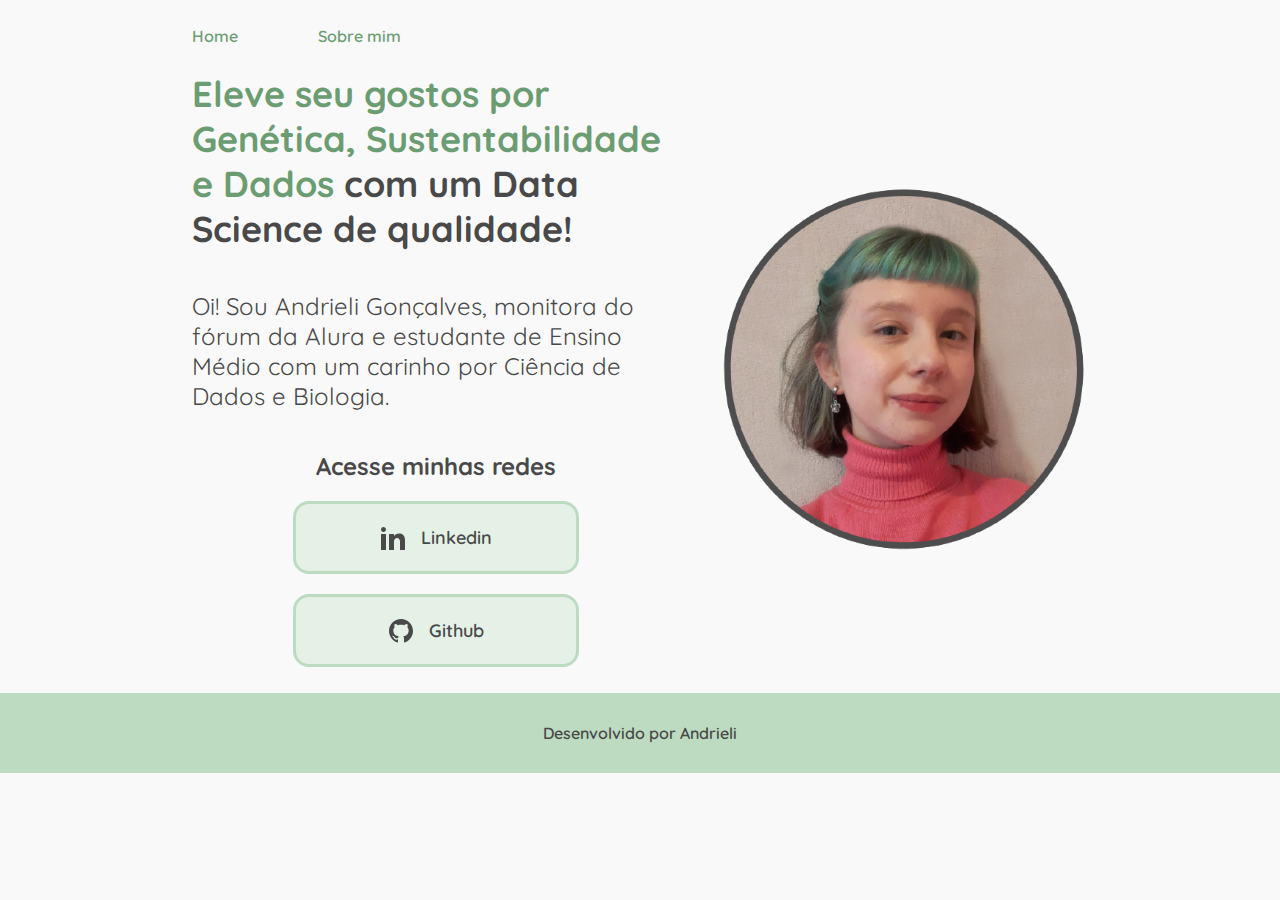
<file: index.html>
<!DOCTYPE html>
<html lang="pt-br">
<head>
    <meta charset="UTF-8">
    <meta http-equiv="X-UA-Compatible" content="IE=edge">
    <meta name="viewport" content="width=device-width, initial-scale=1.0">
    <title>Portfólio</title>
    <link rel="stylesheet" href="assets/styles/style.css">
</head>
<body>
    <header class="cabecalho">
        <nav class="cabecalho__menu">
            <a class="cabecalho__menu__link" href="#">Home</a>
            <a class="cabecalho__menu__link" href="sobre_min.html">Sobre mim</a>
        </nav>
    </header>
    <main class="apresentacao">
        <section class="apresentacao__conteudo">
            <h1 class="apresentacao__conteudo__titulo">
                <span class="titulo-destaque">Eleve seu gostos por Genética, Sustentabilidade e Dados </span> com um Data Science de qualidade!
            </h1>
            <p class="apresentacao__conteudo__paragrafo">
                Oi! Sou Andrieli Gonçalves, monitora do fórum da Alura e estudante de Ensino Médio com um carinho por Ciência de Dados e Biologia.
            </p>
            <div class="apresentacao__links">
                <h2 class="apresentacao__links__subtitulo">Acesse minhas redes</h2>
                <a class="apresentacao__links__link" href="https://www.linkedin.com/in/andrieli-luci/">
                    <img class="apresentacao__links__icon" src="assets/img/icone-linkedin.svg" alt="ícone do Linkedin na coloração preta.">
                    Linkedin</a>
                    <a class="apresentacao__links__link" href="https://github.com/strawndri">
                        <img class="apresentacao__links__icon" src="assets/img/icone-github.svg" alt="ícone do Github na coloração preta.">
                        Github</a>
                    </div>
                </section>
                <img class="apresentacao__imagem" src="assets/img/andrieli.png" alt="Início da transcrição. Imagem arredonda de Andrieli Gonçalves. Fim da transcrição.">
            </main>
            <footer class="rodape">
                <p>Desenvolvido por Andrieli</p>
            </footer>
        </body>
        </html>
</file>
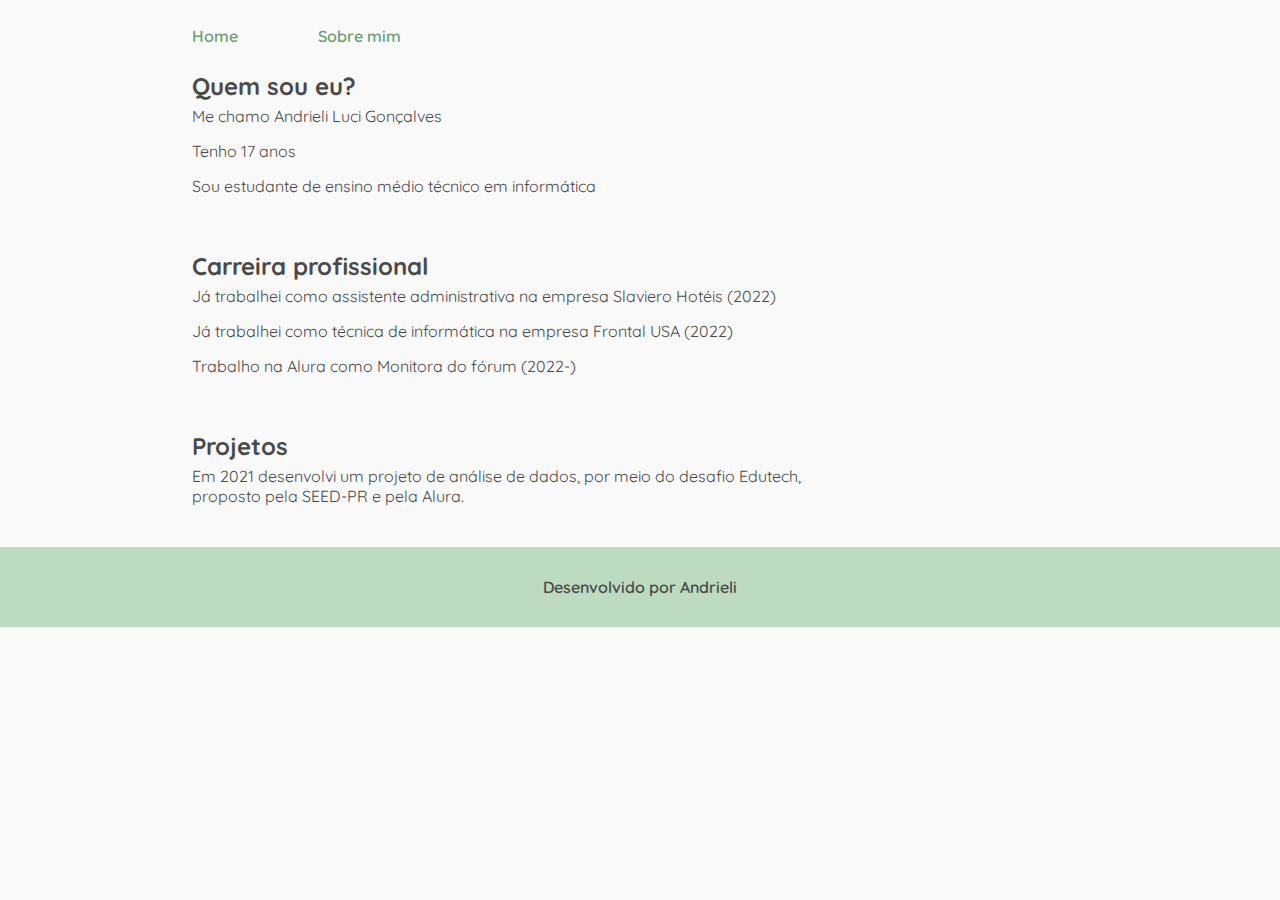
<file: about.html>
<!DOCTYPE html>
<html lang="pt-br">
<head>
    <meta charset="UTF-8">
    <meta http-equiv="X-UA-Compatible" content="IE=edge">
    <meta name="viewport" content="width=device-width, initial-scale=1.0">
    <title>Portfólio</title>
    <link rel="stylesheet" href="assets/styles/style.css">
</head>
<body>
    <header class="cabecalho">
        <nav class="cabecalho__menu">
            <a class="cabecalho__menu__link" href="index.html">Home</a>
            <a class="cabecalho__menu__link" href="sobre_min.html">Sobre mim</a>
        </nav>
    </header>
    <main class="sobre-mim">
        <section class="sobre-mim__conteudo">
            <div class="sobre-mim__conteudo__seção">
                <h2>Quem sou eu?</h2>
                <ul>
                    <li>Me chamo Andrieli Luci Gonçalves</li>
                    <li>Tenho 17 anos</li>
                    <li>Sou estudante de ensino médio técnico em informática</li>
                </ul>
            </div>
            <div class="sobre-mim__conteudo__seção">
                <h2>Carreira profissional</h2>
                <ul>
                    <li>Já trabalhei como assistente administrativa na empresa Slaviero Hotéis (2022)</li>
                    <li>Já trabalhei como técnica de informática na empresa Frontal USA (2022)</li>
                    <li>Trabalho na Alura como Monitora do fórum (2022-)</li>
                </ul>
            </div>
            <div class="sobre-mim__conteudo__seção">
                <h2>Projetos</h2>
                <ul>
                    <li>Em 2021 desenvolvi um projeto de análise de dados, por meio do desafio Edutech, proposto pela SEED-PR e pela Alura.</li>
                </ul>
            </div>
        </section>
        <!-- <img class="apresentacao__imagem" src="assets/img/andrieli.png" alt="Início da transcrição. Imagem arredonda de Andrieli Gonçalves. Fim da transcrição."> -->
    </main>
    <footer class="rodape">
        <p>Desenvolvido por Andrieli</p>
    </footer>
</body>
</html>
</file>
<file: assets/styles/style.css>
@import url('https://fonts.googleapis.com/css2?family=Quicksand:wght@300;400;500;600;700&display=swap');

:root {
    --background: #f9f9f9;
    --text: #494949;
    --primary: #bddbc1;
}

* {
    margin: 0;
    padding: 0;
}

body {
    /* height: 100vh; */
    box-sizing: border-box;
    background-color: var(--background);
    color: var(--text);
    font-family: 'Quicksand', sans-serif;
}

.cabecalho {
    padding: 2% 0% 0% 15%;
}

.cabecalho__menu {
    display: flex;
    gap: 80px;
}

.cabecalho__menu__link {
    color: #6c9d72;
    font-weight: 600;
    text-decoration: none;
}

.apresentacao, .sobre-mim {
    margin: 2% 15%;
    display: flex;
    align-items: center;
    justify-content: space-between;
    gap: 40px;
}

.apresentacao__conteudo, .sobre-mim__conteudo {
    display: flex;
    flex-direction: column;
    gap: 40px;
    width: 615px;
}

.sobre-mim__conteudo ul {
    list-style: none;
}

.sobre-mim__conteudo li {
    margin: 5px 0 15px 0 ;
}

.apresentacao__conteudo__titulo {
    font-size: 36px;
}

.titulo-destaque {
    color: #6c9d72;
}

.apresentacao__conteudo__paragrafo {
    font-size: 24px;
}

.apresentacao__links {
    display: flex;
    flex-direction: column;
    align-items: center;
    justify-content: space-between;
    gap: 20px;
}

.apresentacao__links__subtitulo {
    font-size: 24px;
}

.apresentacao__links__link {
    display: flex;
    justify-content: center;
    align-items: center;
    gap: 16px;
    background-color: #e5f1e7;
    border: 3px solid var(--primary);
    width: 280px;
    text-align: center;
    border-radius: 16px;
    font-size: 18px;
    padding: 21.5px 0;
    text-decoration: none;
    color: var(--text);
    font-weight: 600;
    transition: .5s all;
}

.apresentacao__links__link:hover {
    background-color: var(--primary);
    scale: calc(1.05)
}

.apresentacao__imagem {
    width: 23em;
}

.rodape {
    color: var(--text);
    background-color: var(--primary);
    padding: 30px 0;
    text-align: center;
    font-weight: 600;
}
</file>
